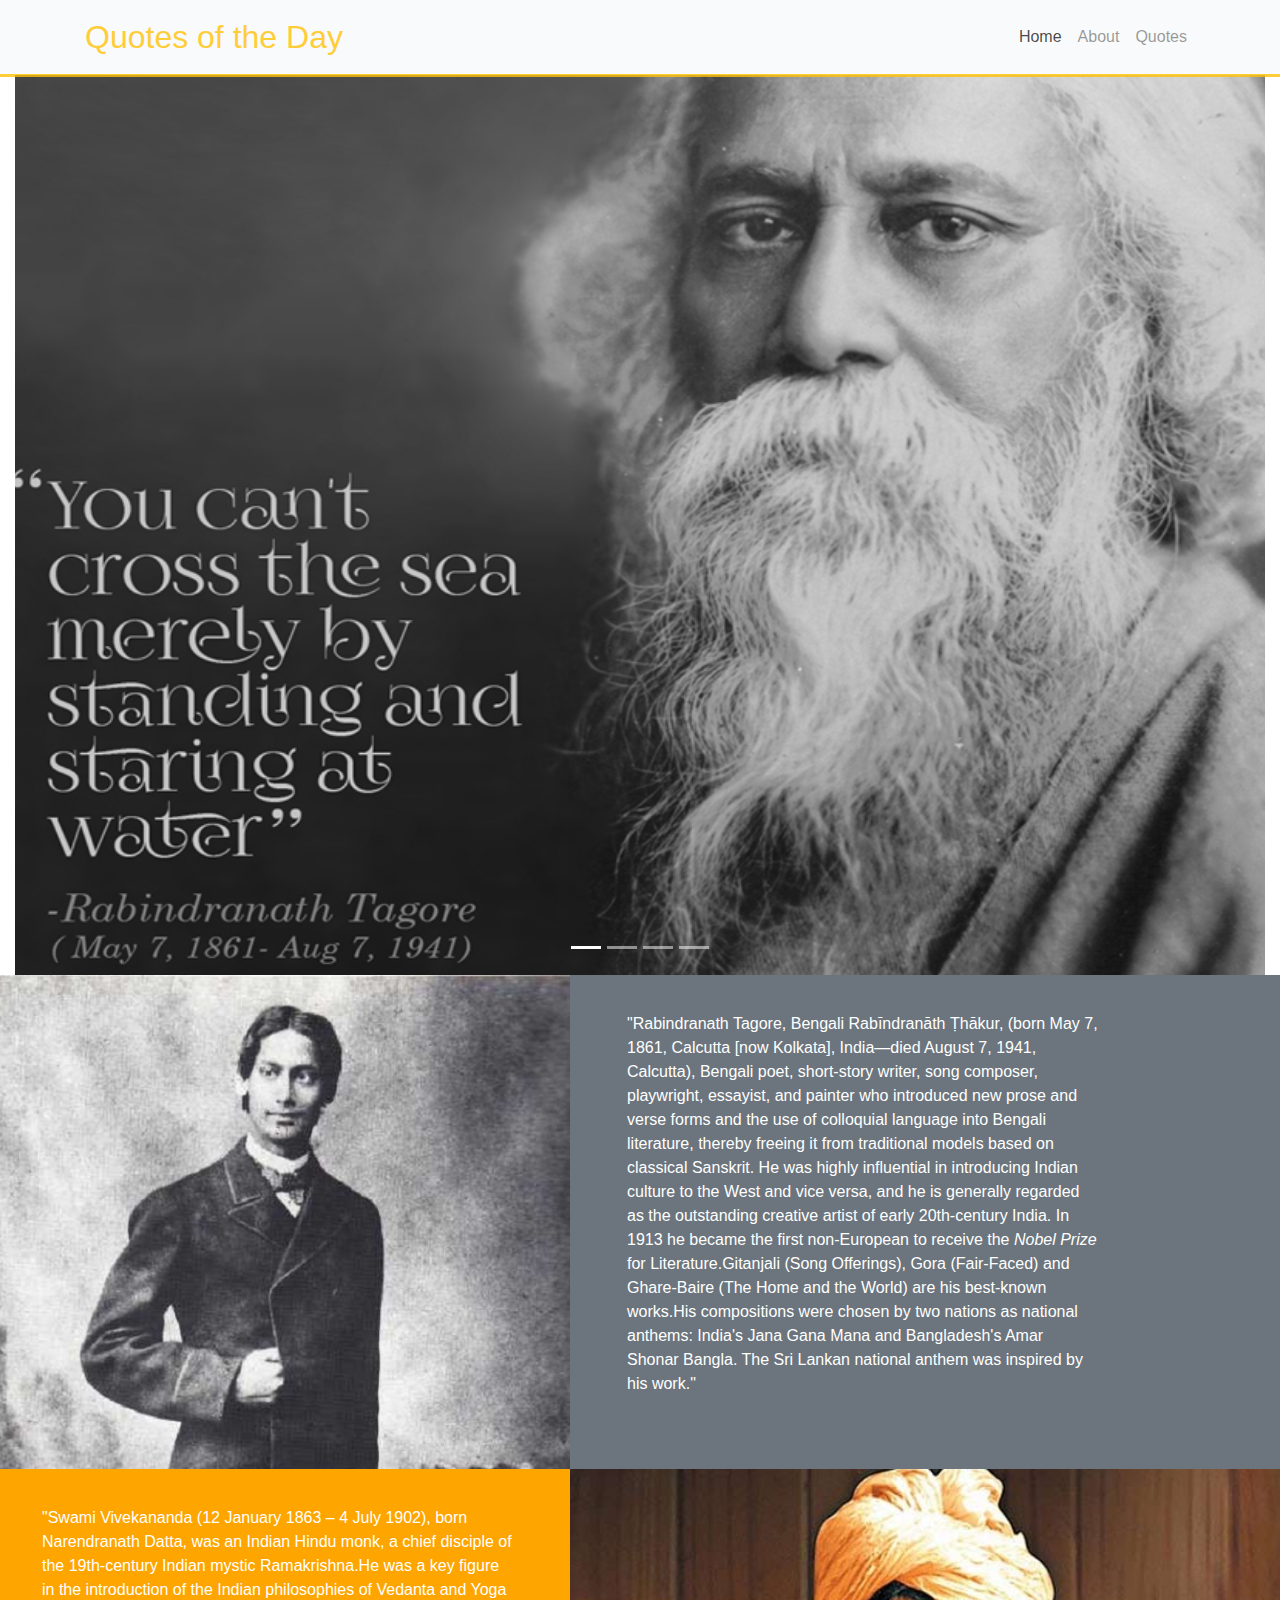
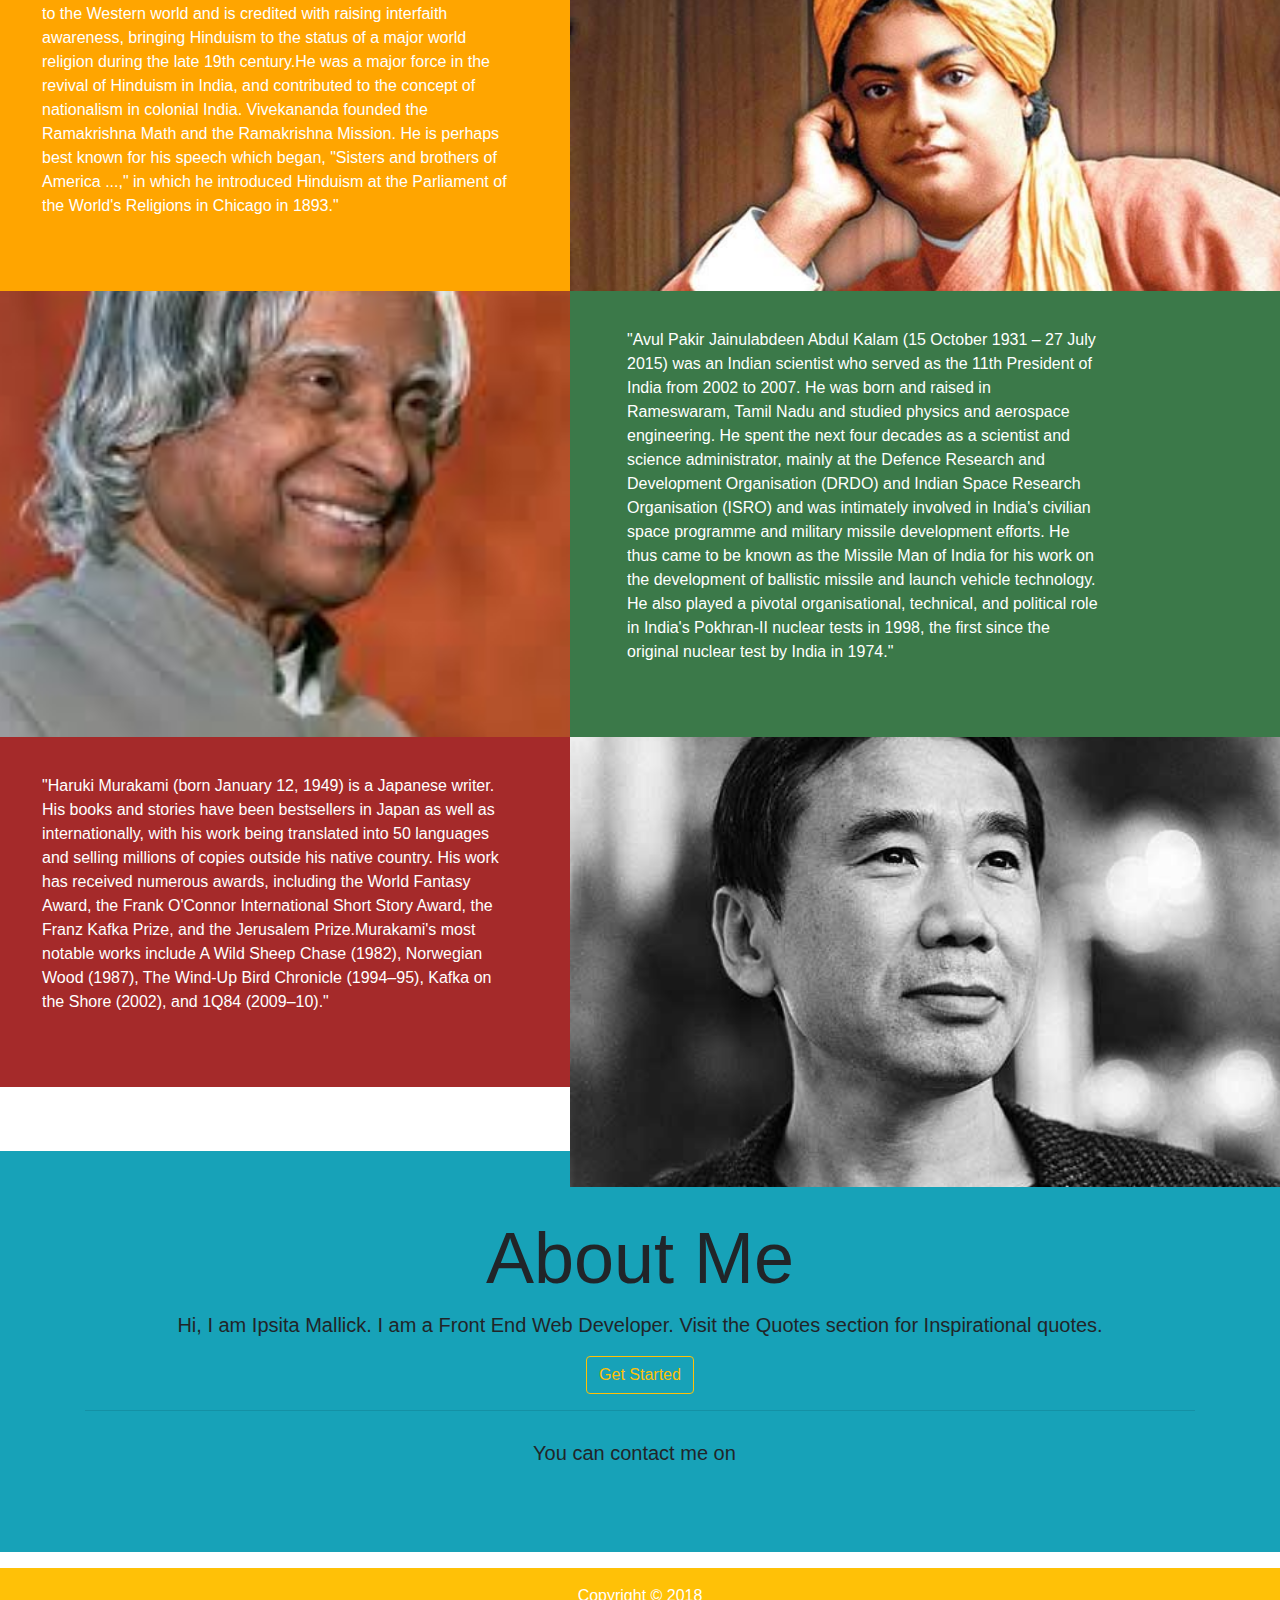
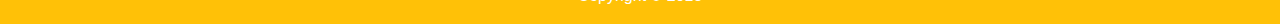
<file: index.html>
<!doctype html>
<html lang="en">
<head>
  <meta charset="utf-8">
  <meta name="viewport" content="width=device-width, initial-scale=1, shrink-to-fit=no">
  <meta name="description" content="">
  <meta name="author" content="">
  <!--    <link rel="icon" href="../../../../favicon.ico">-->

  <title>Quotes</title>

  <!-- Bootstrap core CSS -->
  <link href="assets/styles/vendors/bootstrap/bootstrap.min.css" rel="stylesheet">
  <link rel="stylesheet" href="https://use.fontawesome.com/releases/v5.2.0/css/all.css" integrity="sha384-hWVjflwFxL6sNzntih27bfxkr27PmbbK/iSvJ+a4+0owXq79v+lsFkW54bOGbiDQ" crossorigin="anonymous">

  <!-- Custom styles for this template -->
  <link href="assets/styles/style.css" rel="stylesheet">
</head>

<body>
  <!--navbar-->
 <nav class="navbar navbar-expand-lg navbar-light bg-light fixed-top" id="mainNav">
      <div class="container">
        <a class="navbar-brand" href="index.html">Quotes of the Day</a>
        <button class="navbar-toggler navbar-toggler-right" type="button" data-toggle="collapse" data-target="#navbarResponsive" aria-controls="navbarResponsive" aria-expanded="false" aria-label="Toggle navigation">
          Menu
          <i class="fas fa-bars"></i>
        </button>
        <div class="collapse navbar-collapse" id="navbarResponsive">
          <ul class="navbar-nav ml-auto">
         <li class="nav-item active">
           <a href="index.html" class="nav-link">Home</a>
         </li>
         <li class="nav-item">
           <a href="#about" class="nav-link">About</a>
         </li>
         <li class="nav-item dropdown">
           <a href="quotes.html" class="nav-link">Quotes</a>
           <div class="dropdown-menu">
             <a href="#rabi-quotes" class="dropdown-item">Rabindra Nath Tagore</a>
              <a href="#vivek-quotes" class="dropdown-item">Swami Vivekananda</a>
               <a href="#apj-quotes" class="dropdown-item">APJ Abdul Kalam</a>
                <a href="#haruki-quotes" class="dropdown-item">Haruki Murakami</a>
           </div>
         </li>
       </ul>
     </div>
   </div>
 </nav>
 <!--carousel-->
 <div class="container-fluid">
  <div id="homeCarousel" class="carousel slide" data-ride="carousel">
    <ol class="carousel-indicators">
      <li data-target="#homeCarousel" data-slide-to="0" class="active"></li>
      <li data-target="#homeCarousel" data-slide-to="1" ></li>
      <li data-target="#homeCarousel" data-slide-to="2" ></li>
      <li data-target="#homeCarousel" data-slide-to="3" ></li>
    </ol>
    <div class="carousel-inner">
      <div class="carousel-item carousel-image-1 active">
        </div>
    <div class="carousel-item carousel-image-2">
          </div>
      <div class="carousel-item carousel-image-3">
      </div>
      <div class="carousel-item carousel-image-4">
      </div>
    </div>
  </div>
</div>

<!--Biography-->
<section id="about-1">
<div class="container">
  <div class="row">
    <div class="col-md-6 col-sm-6 col-xs-6">
      <div class="background-image-1 about-image-1"></div>
      </div>
      <div class="col-md-6 col-sm-6 col-xs-6 rabi">
        <p class="lead" >"Rabindranath Tagore, Bengali Rabīndranāth Ṭhākur, (born May 7, 1861, Calcutta [now Kolkata], India—died August 7, 1941, Calcutta), Bengali poet, short-story writer, song composer, playwright, essayist, and painter who introduced new prose and verse forms and the use of colloquial language into Bengali literature, thereby freeing it from traditional models based on classical Sanskrit. He was highly influential in introducing Indian culture to the West and vice versa, and he is generally regarded as the outstanding creative artist of early 20th-century India. In 1913 he became the first non-European to receive the <em>Nobel Prize</em> for Literature.Gitanjali (Song Offerings), Gora (Fair-Faced) and Ghare-Baire (The Home and the World) are his best-known works.His compositions were chosen by two nations as national anthems: India's Jana Gana Mana and Bangladesh's Amar Shonar Bangla. The Sri Lankan national anthem was inspired by his work."</p>
      </div>
   </div>
 </div>
</section>
<section id="about-2" >
<div class="container">
  <div class="row">
     <div class="col-md-6 col-sm-6 col-xs-6 vivek">
      <p class="lead">"Swami Vivekananda (12 January 1863 – 4 July 1902), born Narendranath Datta, was an Indian Hindu monk, a chief disciple of the 19th-century Indian mystic Ramakrishna.He was a key figure in the introduction of the Indian philosophies of Vedanta and Yoga to the Western world and is credited with raising interfaith awareness, bringing Hinduism to the status of a major world religion during the late 19th century.He was a major force in the revival of Hinduism in India, and contributed to the concept of nationalism in colonial India. Vivekananda founded the Ramakrishna Math and the Ramakrishna Mission. He is perhaps best known for his speech which began, "Sisters and brothers of America ...," in which he introduced Hinduism at the Parliament of the World's Religions in Chicago in 1893."</p>
    </div>
     <div class="col-md-6 col-sm-6 col-xs-6">
      <div class="background-image-2 about-image-2"></div>
      </div>
   </div>
 </div>
</section>
<section id="about-3" >
<div class="container">
  <div class="row">
    <div class="col-md-6 col-sm-6 col-xs-6">
      <div class="background-image-3 about-image-3"></div>
      </div>
      <div class="col-md-6 col-sm-6 col-xs-6 apj">
     <p class="lead">"Avul Pakir Jainulabdeen Abdul Kalam (15 October 1931 – 27 July 2015) was an Indian scientist who served as the 11th President of India from 2002 to 2007. He was born and raised in Rameswaram, Tamil Nadu and studied physics and aerospace engineering. He spent the next four decades as a scientist and science administrator, mainly at the Defence Research and Development Organisation (DRDO) and Indian Space Research Organisation (ISRO) and was intimately involved in India's civilian space programme and military missile development efforts. He thus came to be known as the Missile Man of India for his work on the development of ballistic missile and launch vehicle technology. He also played a pivotal organisational, technical, and political role in India's Pokhran-II nuclear tests in 1998, the first since the original nuclear test by India in 1974."</p>
   </div>
 </div>
</div>
</section>
 <section id="about-4">
<div class="container">
  <div class="row">
     <div class="col-md-6 col-sm-6 col-xs-6 haruki">
      <p class="lead">"Haruki Murakami (born January 12, 1949) is a Japanese writer. His books and stories have been bestsellers in Japan as well as internationally, with his work being translated into 50 languages and selling millions of copies outside his native country. His work has received numerous awards, including the World Fantasy Award, the Frank O'Connor International Short Story Award, the Franz Kafka Prize, and the Jerusalem Prize.Murakami's most notable works include A Wild Sheep Chase (1982), Norwegian Wood (1987), The Wind-Up Bird Chronicle (1994–95), Kafka on the Shore (2002), and 1Q84 (2009–10)."</p>
    </div>
    <div class="col-md-6 col-sm-6 col-xs-6">
      <div class="background-image-4 about-image-4"></div>
      </div>
  </div>
  </div>
  </section>
<!--Jumbotron-->
<div class="jumbotron jumbotron-fluid mb-3" id="about">
  <div class="container text-center">
    <h3 class="display-3">About Me</h3>
    <p class="lead">Hi, I am Ipsita Mallick. I am a Front End Web Developer. Visit the Quotes section for Inspirational quotes.</p>
    <a href="quotes.html" class="btn btn-outline-warning">Get Started</a>
    <hr>
    <p class="lead">You can contact me on <a href="https://www.linkedin.com/in/ipsita-mallick-7a7291137"><i class="fab fa-linkedin"></i></a> </p>
    
  </div>
</div>


 <footer>
      <div class="footer-copyright text-center py-3 mt-3">Copyright © 2018 </div>
      </footer>


    <!-- Bootstrap core JavaScript
      ================================================== -->
      <!-- Placed at the end of the document so the pages load faster -->
      <script
      src="https://code.jquery.com/jquery-3.3.1.min.js"
      integrity="sha256-FgpCb/KJQlLNfOu91ta32o/NMZxltwRo8QtmkMRdAu8="
      crossorigin="anonymous"></script>
      <script src="assets/js/vendors/bootstrap/popper.min.js"></script>
      <script src="assets/js/vendors/bootstrap/bootstrap.min.js"></script>
      <script src="assets/js/vendors/bootstrap/holder.min.js"></script>
      <script>
         $('body').scrollspy({
        target: '#mainNav'
      });
      </script>
    </body>
    </html>
</file>
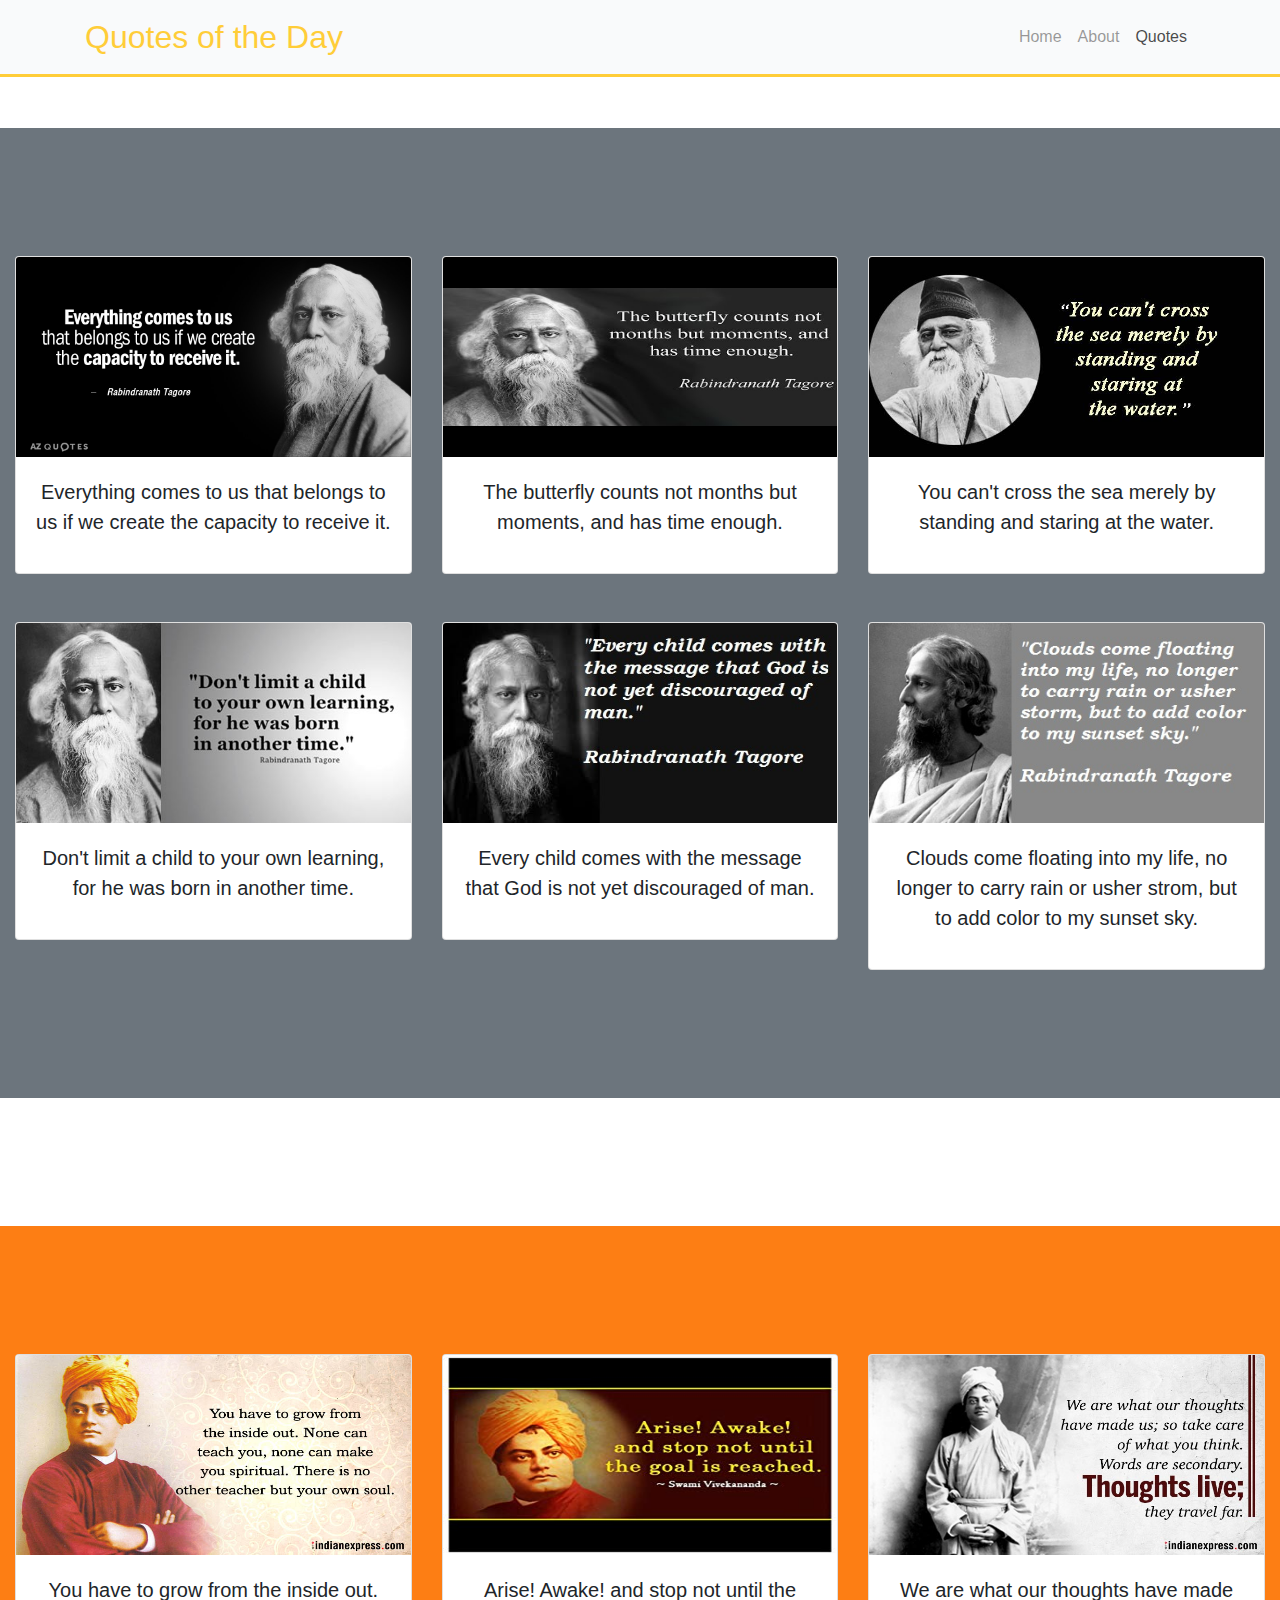
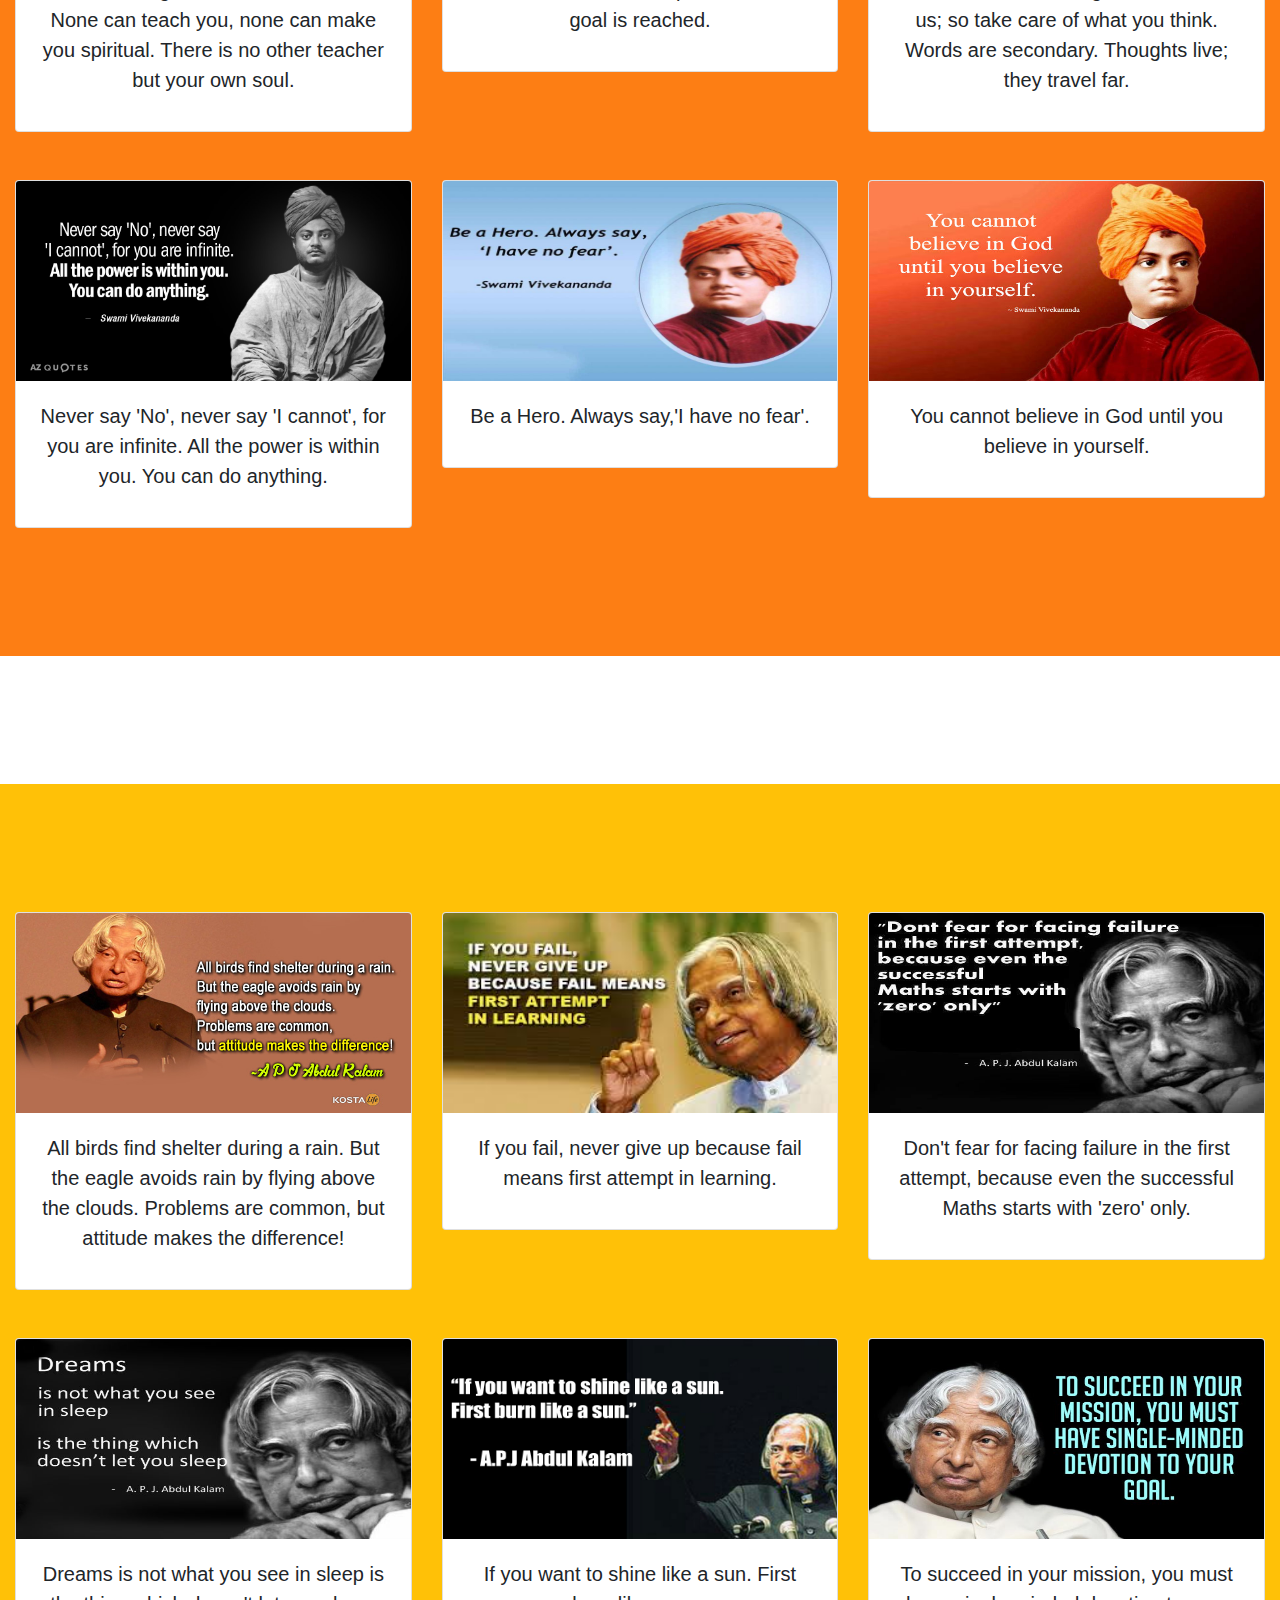
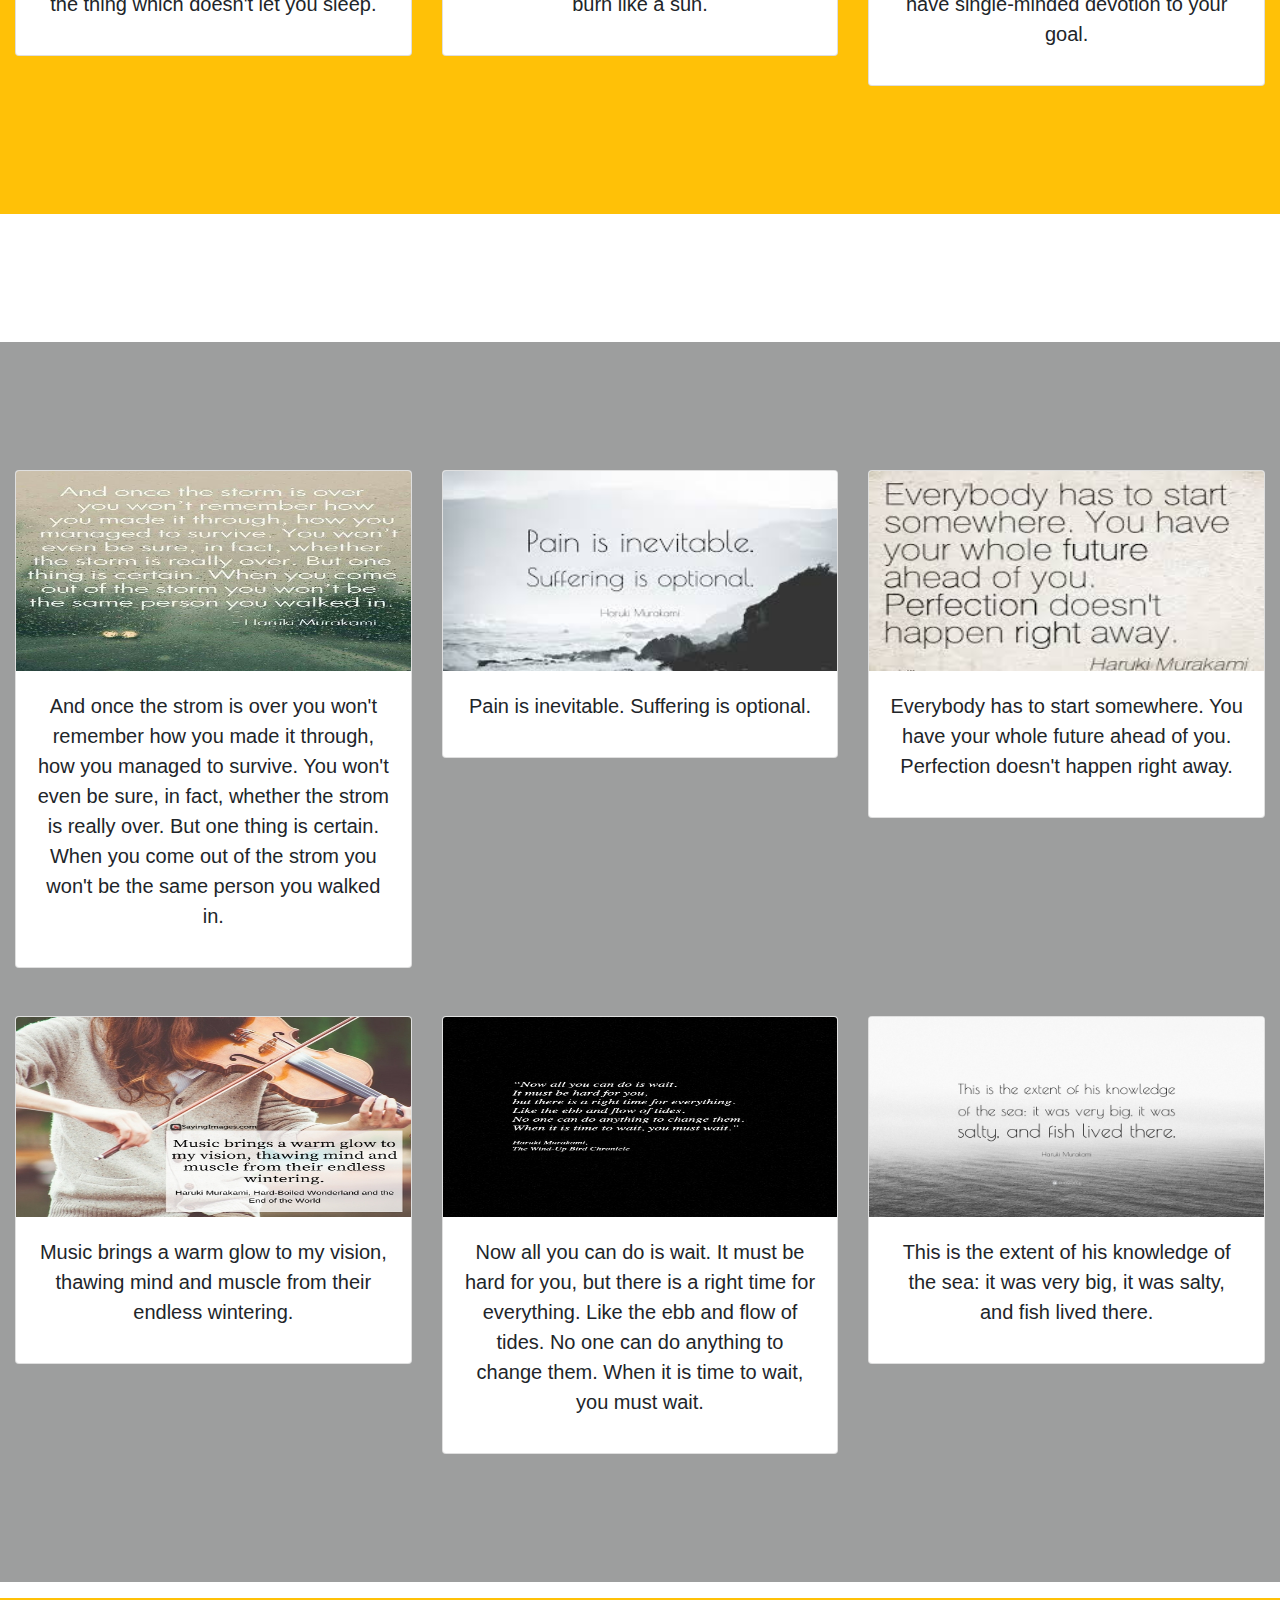
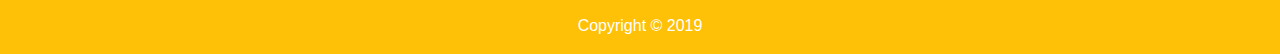
<file: quotes.html>
<!doctype html>
<html lang="en">
<head>
  <meta charset="utf-8">
  <meta name="viewport" content="width=device-width, initial-scale=1, shrink-to-fit=no">
  <meta name="description" content="">
  <meta name="author" content="">
  <!--    <link rel="icon" href="../../../../favicon.ico">-->

  <title>Quotes</title>

  <!-- Bootstrap core CSS -->
  <link href="assets/styles/vendors/bootstrap/bootstrap.min.css" rel="stylesheet">
  <link rel="stylesheet" href="https://use.fontawesome.com/releases/v5.2.0/css/all.css" integrity="sha384-hWVjflwFxL6sNzntih27bfxkr27PmbbK/iSvJ+a4+0owXq79v+lsFkW54bOGbiDQ" crossorigin="anonymous">

  <!-- Custom styles for this template -->
  <link href="assets/styles/style.css" rel="stylesheet">
</head>

<body>
  <!--navbar-->
   <nav class="navbar navbar-expand-lg navbar-light bg-light fixed-top" id="mainNav">
      <div class="container">
        <a class="navbar-brand" href="index.html">Quotes of the Day</a>
        <button class="navbar-toggler navbar-toggler-right" type="button" data-toggle="collapse" data-target="#navbarResponsive" aria-controls="navbarResponsive" aria-expanded="false" aria-label="Toggle navigation">
          Menu
          <i class="fas fa-bars"></i>
        </button>
        <div class="collapse navbar-collapse" id="navbarResponsive">
          <ul class="navbar-nav ml-auto">
            <li class="nav-item">
           <a href="index.html" class="nav-link">Home</a>
         </li>
         <li class="nav-item">
           <a href="index.html#about" class="nav-link">About</a>
         </li>
         <li class="nav-item dropdown active">
           <a href="quotes.html" class="nav-link">Quotes</a>
           <div class="dropdown-menu">
             <a href="#rabi-quotes" class="dropdown-item">Rabindra Nath Tagore</a>
              <a href="#vivek-quotes" class="dropdown-item">Swami Vivekananda</a>
               <a href="#apj-quotes" class="dropdown-item">APJ Abdul Kalam</a>
                <a href="#haruki-quotes" class="dropdown-item">Haruki Murakami</a>
           </div>
         </li>
       </ul>
     </div>
   </div>
 </nav>
 <!--card-->
 <div class="container-fluid" style="" id="rabi-quotes">
      <div class="row text-center">
        <div class="col-lg-4">
          <div class="card">
            <img src="assets/img/r-1.jpg" alt="" class="card-img-top">
            <div class="card-body">
              <p class="lead">Everything comes to us that belongs to us if we create the capacity to receive it.</p>
            </div>
          </div>
        </div>
        <div class="col-lg-4">
          <div class="card">
            <img src="assets/img/r-2.jpg" alt="" class="card-img-top">
            <div class="card-body">
              <p class="lead">The butterfly counts not months but moments, and has time enough.</p>
            </div>
          </div>
        </div>
        <div class="col-lg-4">
          <div class="card">
            <img src="assets/img/r-3.jpg" alt="" class="card-img-top">
            <div class="card-body">
              <p class="lead">You can't cross the sea merely by standing and staring at the water.</p>
            </div>
          </div>
        </div>
      </div>
      <div class="row text-center pt-5">
        <div class="col-lg-4">
          <div class="card">
            <img src="assets/img/r-4.jpg" alt="" class="card-img-top">
            <div class="card-body">
              <p class="lead">Don't limit a child to your own learning, for he was born in another time.</p>
            </div>
          </div>
        </div>
        <div class="col-lg-4">
          <div class="card">
            <img src="assets/img/r-5.jpg" alt="" class="card-img-top">
            <div class="card-body">
              <p class="lead">Every child comes with the message that God is not yet discouraged of man.</p>
            </div>
          </div>
        </div>
        <div class="col-lg-4">
          <div class="card">
            <img src="assets/img/r-6.jpg" alt="" class="card-img-top">
            <div class="card-body">
              <p class="lead">Clouds come floating into my life, no longer to carry rain or usher strom, but to add color to my sunset sky.</p>
            </div>
          </div>
        </div>
      </div>
    </div>
  <!--swami-->
   <div class="container-fluid" style="" id="vivek-quotes">
      <div class="row text-center">
        <div class="col-lg-4">
          <div class="card">
            <img src="assets/img/v-1.jpg" alt="" class="card-img-top">
            <div class="card-body">
              <p class="lead">You have to grow from the inside out. None can teach you, none can make you spiritual. There is no other teacher but your own soul.</p>
            </div>
          </div>
        </div>
        <div class="col-lg-4">
          <div class="card">
            <img src="assets/img/v-2.jpg" alt="" class="card-img-top">
            <div class="card-body">
              <p class="lead">Arise! Awake! and stop not until the goal is reached.</p>
            </div>
          </div>
        </div>
        <div class="col-lg-4">
          <div class="card">
            <img src="assets/img/v-3.jpg" alt="" class="card-img-top">
            <div class="card-body">
              <p class="lead">We are what our thoughts have made us; so take care of what you think. Words are secondary. Thoughts live; they travel far.</p>
            </div>
          </div>
        </div>
      </div>
      <div class="row text-center pt-5">
        <div class="col-lg-4">
          <div class="card">
            <img src="assets/img/v-4.jpg" alt="" class="card-img-top">
            <div class="card-body">
              <p class="lead">Never say 'No', never say 'I cannot', for you are infinite. All the power is within you. You can do anything.</p>
            </div>
          </div>
        </div>
        <div class="col-lg-4">
          <div class="card">
            <img src="assets/img/v-5.jpg" alt="" class="card-img-top">
            <div class="card-body">
              <p class="lead">Be a Hero. Always say,'I have no fear'.</p>
            </div>
          </div>
        </div>
        <div class="col-lg-4">
          <div class="card">
            <img src="assets/img/v-6.jpg" alt="" class="card-img-top">
            <div class="card-body">
              <p class="lead">You cannot believe in God until you believe in yourself.</p>
            </div>
          </div>
        </div>
      </div>
    </div>
<!--apj-->
<div class="container-fluid" style="" id="apj-quotes">
      <div class="row text-center">
        <div class="col-lg-4">
          <div class="card">
            <img src="assets/img/apj-1.jpg" alt="" class="card-img-top">
            <div class="card-body">
              <p class="lead">All birds find shelter during a rain. But the eagle avoids rain by flying above the clouds. Problems are common, but attitude makes the difference!</p>
            </div>
          </div>
        </div>
        <div class="col-lg-4">
          <div class="card">
            <img src="assets/img/apj-2.jpg" alt="" class="card-img-top">
            <div class="card-body">
              <p class="lead">If you fail, never give up because fail means first attempt in learning.</p>
            </div>
          </div>
        </div>
        <div class="col-lg-4">
          <div class="card">
            <img src="assets/img/apj-3.jpg" alt="" class="card-img-top">
            <div class="card-body">
              <p class="lead">Don't fear for facing failure in the first attempt, because even the successful Maths starts with 'zero' only.</p>
            </div>
          </div>
        </div>
      </div>
      <div class="row text-center pt-5">
        <div class="col-lg-4">
          <div class="card">
            <img src="assets/img/apj-4.jpg" alt="" class="card-img-top">
            <div class="card-body">
              <p class="lead">Dreams is not what you see in sleep is the thing which doesn't let you sleep.</p>
            </div>
          </div>
        </div>
        <div class="col-lg-4">
          <div class="card">
            <img src="assets/img/apj-5.jpg" alt="" class="card-img-top">
            <div class="card-body">
              <p class="lead">If you want to shine like a sun. First burn like a sun.</p>
            </div>
          </div>
        </div>
        <div class="col-lg-4">
          <div class="card">
            <img src="assets/img/apj-6.jpg" alt="" class="card-img-top">
            <div class="card-body">
              <p class="lead">To succeed in your mission, you must have single-minded devotion to your goal.</p>
            </div>
          </div>
        </div>
      </div>
    </div>
<!--haruki-->
<div class="container-fluid mb-3" style="" id="haruki-quotes">
      <div class="row text-center">
        <div class="col-lg-4">
          <div class="card">
            <img src="assets/img/h-1.jpg" alt="" class="card-img-top">
            <div class="card-body">
              <p class="lead">And once the strom is over you won't remember how you made it through, how you managed to survive. You won't even be sure, in fact, whether the strom is really over. But one thing is certain. When you come out of the strom you won't be the same person you walked in.</p>
            </div>
          </div>
        </div>
        <div class="col-lg-4">
          <div class="card">
            <img src="assets/img/h-2.jpg" alt="" class="card-img-top">
            <div class="card-body">
              <p class="lead">Pain is inevitable. Suffering is optional.</p>
            </div>
          </div>
        </div>
        <div class="col-lg-4">
          <div class="card">
            <img src="assets/img/h-3.jpg" alt="" class="card-img-top">
            <div class="card-body">
              <p class="lead">Everybody has to start somewhere. You have your whole future ahead of you. Perfection doesn't happen right away.</p>
            </div>
          </div>
        </div>
      </div>
      <div class="row text-center pt-5">
        <div class="col-lg-4">
          <div class="card">
            <img src="assets/img/h-4.jpg" alt="" class="card-img-top">
            <div class="card-body">
              <p class="lead">
                Music brings a warm glow to my vision, thawing mind and muscle from their endless wintering.
              </p>
            </div>
          </div>
        </div>
        <div class="col-lg-4">
          <div class="card">
            <img src="assets/img/h-5.jpg" alt="" class="card-img-top">
            <div class="card-body">
              <p class="lead">Now all you can do is wait. It must be hard for you, but there is a right time for everything. Like the ebb and flow of tides. No one can do anything to change them. When it is time to wait, you must wait.</p>
            </div>
          </div>
        </div>
        <div class="col-lg-4">
          <div class="card">
            <img src="assets/img/h-6.jpg" alt="" class="card-img-top">
            <div class="card-body">
              <p class="lead">This is the extent of his knowledge of the sea: it was very big, it was salty, and fish lived there.</p>
            </div>
          </div>
        </div>
      </div>
    </div>
    
     <footer>
      <div class="footer-copyright text-center py-3 mt-3">Copyright © 2019 </div>
      </footer>
  <!-- Bootstrap core JavaScript
      ================================================== -->
      <!-- Placed at the end of the document so the pages load faster -->
      <script
      src="https://code.jquery.com/jquery-3.3.1.min.js"
      integrity="sha256-FgpCb/KJQlLNfOu91ta32o/NMZxltwRo8QtmkMRdAu8="
      crossorigin="anonymous"></script>
      <script src="assets/js/vendors/bootstrap/popper.min.js"></script>
      <script src="assets/js/vendors/bootstrap/bootstrap.min.js"></script>
      <script src="assets/js/vendors/bootstrap/holder.min.js"></script>
      <script>
         $('body').scrollspy({
        target: '#mainNav'
      });
      </script>
    </body>
    </html>
</file>
<file: assets/styles/style.css>
.navbar-brand {
	color: #ffc107 !important;
	font-size: 2rem;
}
.dropdown:hover>.dropdown-menu {
	display: block;
}
.navbar {
	border-bottom: #ffc107 3px solid;
	opacity: 0.8;
}
.carousel-item {
	margin-top: 6%;
  height: 100vh;
  min-height: 900px;
  background: no-repeat center center scroll;
  background-size: cover;
}
.carousel-image-1 {
	background-image: url("../img/rabi-c.jpg");
}
.carousel-image-2 {
	background-image: url("../img/vivek-c.jpg");
}
.carousel-image-3 {
	background-image: url("../img/apj-c.jpg");
	background-position: right;
}
.carousel-image-4 {
	background-image: url("../img/haruki-c.jpg");
	background-position: left;
}
#about-1 {
	position: relative;
	background: #6c757d;
}
#about-2 {
	position: relative;
	background: orange;
}
#about-3 {
	position: relative;
	background: #3b7949;
}
#about-4 {
	position: relative;
	background: brown;
}
#about-1 .container,
#about-2 .container,
#about-3 .container,
#about-4 .container{
	width: 100%;
  padding: 0;
  margin: 0;
}
@media (max-width: 576px)
{
	#about-1 p,
	#about-2 p,
	#about-4 p,
	#about-3 p {
		    font-size: 12px !important;
    padding-top: 10% !important;
	}
	 
	.background-image-1,
	.background-image-2,
	.background-image-3,
	.background-image-4{
    position: relative !important;
    width: 100% !important;
  }
}
.background-image-1 {
	
	background-position: 50% 50% !important;
    background-size: cover !important;
    width: 100%;
    height: 100%;
    min-height: 50vh;
    position: absolute;
    top: 0;
    right: 0;
    bottom: 0;
    left: 0;
}
.background-image-2 {
	
	background-position: 50% 50% !important;
    background-size: cover !important;
    width: 150%;
    height: 100%;
    min-height: 50vh;
    position: absolute;
    top: 0;
    right: 0;
    bottom: 0;
    left: 0;
}
.background-image-3 {
	
	background-position: 50% 50% !important;
    background-size: cover !important;
    width: 100%;
    height: 100%;
    min-height: 50vh;
    position: absolute;
    top: 0;
    right: 0;
    bottom: 0;
    left: 0;
}
.background-image-4 {
	
	background-position: 50% 50% !important;
    background-size: cover !important;
    width: 150%;
    height: 100%;
    min-height: 50vh;
    position: absolute;
    top: 0;
    right: 0;
    bottom: 0;
    left: 0;
}
#about-1 .about-image-1 {
	background: url(../img/rabi-b.jpg) no-repeat;
}
#about-2 .about-image-2 {
	background: url(../img/vivek-b.jpg) no-repeat;
}
#about-3 .about-image-3 {
	background: url(../img/apj-b.jpg) no-repeat;
}
#about-4 .about-image-4 {
	background: url(../img/haruki-b.jpeg) no-repeat;
}
#about-1 p,
#about-2 p,
#about-3 p,
#about-4 p
{
	color: white;
	padding: 3%;
	font-size: 1rem;
}
.rabi,.vivek,.apj,.haruki{
	padding: 22px 42px 42px 42px;
}
@media (min-width: 992px)
{
#rabi-quotes {
	padding-top: 10%;
	background-color: #6c757d;
	margin-top: 10%;
	padding-bottom: 10%;
}
.card-img-top {
	height: 200px;
    width: inherit;
}
#vivek-quotes {
	padding-top: 10%;
	background-color:  #fd7e14;
	margin-top: 10%;
	padding-bottom: 10%;
}
#apj-quotes {
	padding-top: 10%;
	background-color: #ffc107;
	margin-top: 10%;
	padding-bottom: 10%;
}
#haruki-quotes {
	padding-top: 10%;
	background-color: #9d9e9e;
	margin-top: 10%;
	padding-bottom: 10%;
}
}
.footer-copyright {
  color: white;
  background-color: #ffc107;
}
.jumbotron {
	margin-top: 5%;
	margin-bottom: 5%;
	background: #17a2b8;
}
.jumbotron i {
	font-size: 30px;
	color: #007bff;
	padding-left: 1%;
}
</file>
